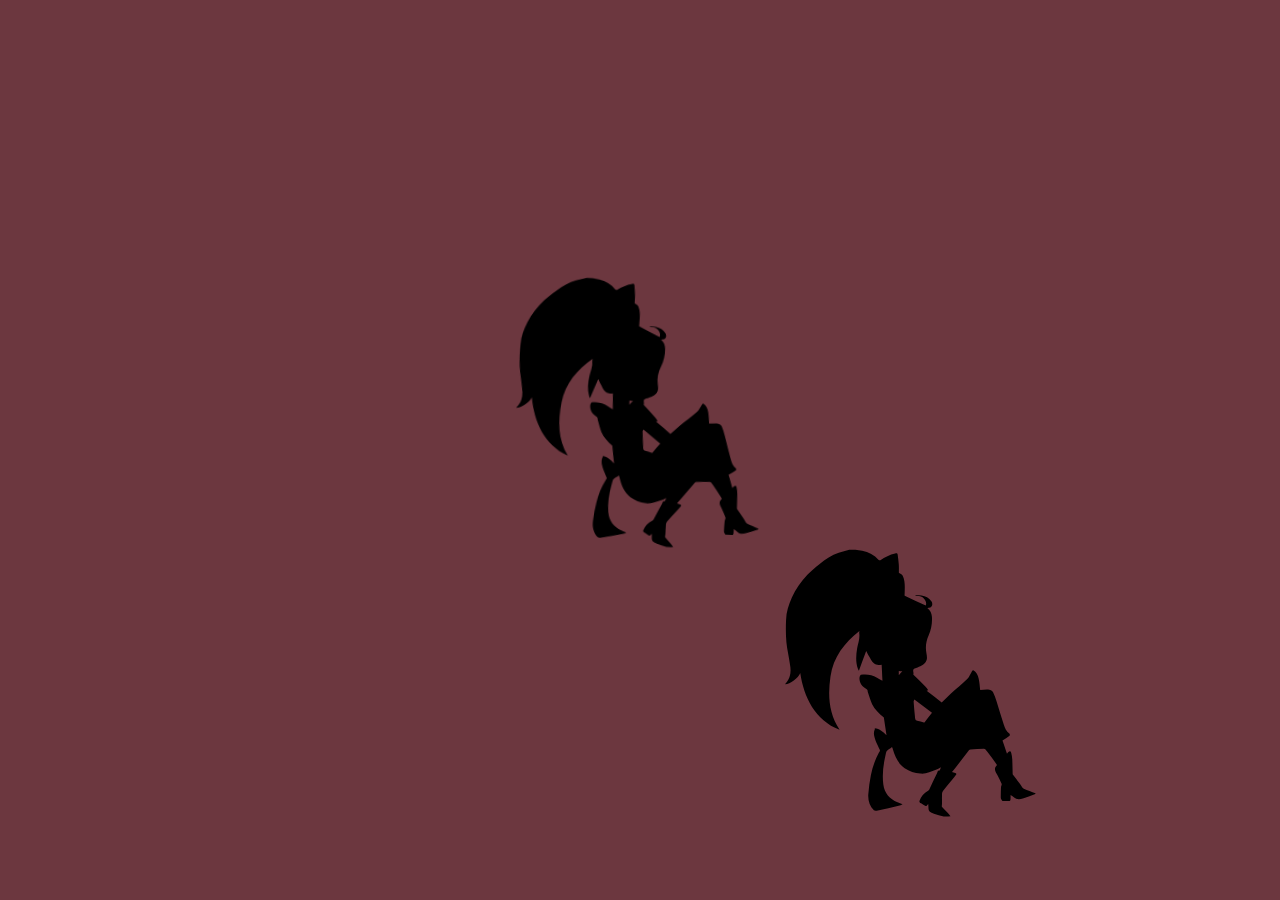
<file: AnimationSequence/index.html>
<!DOCTYPE html>
<html lang="en-US">
  <head>
    <meta charset="UTF-8">
    <meta name="viewport" content="width=device-width">
    <title>Sequencing animations</title>
    <script type="text/javascript" src="main.js" defer></script>
    <link href="style.css"rel="stylesheet">
  </head>

  <body>

    <div id="alice-container">
      <img id="alice1"  src="alice.svg" role="img" alt="silhouette of crouching long haired character in dress and short boots">
      <img id="alice2"  src="alice.svg" role="img" alt="silhouette of crouching long haired character in dress and short boots">
      <img id="alice3"  src="alice.svg" role="img" alt="silhouette of crouching long haired character in dress and short boots">
    </div>

    <script src="main.js"></script>

  </body>

</html>
</file>
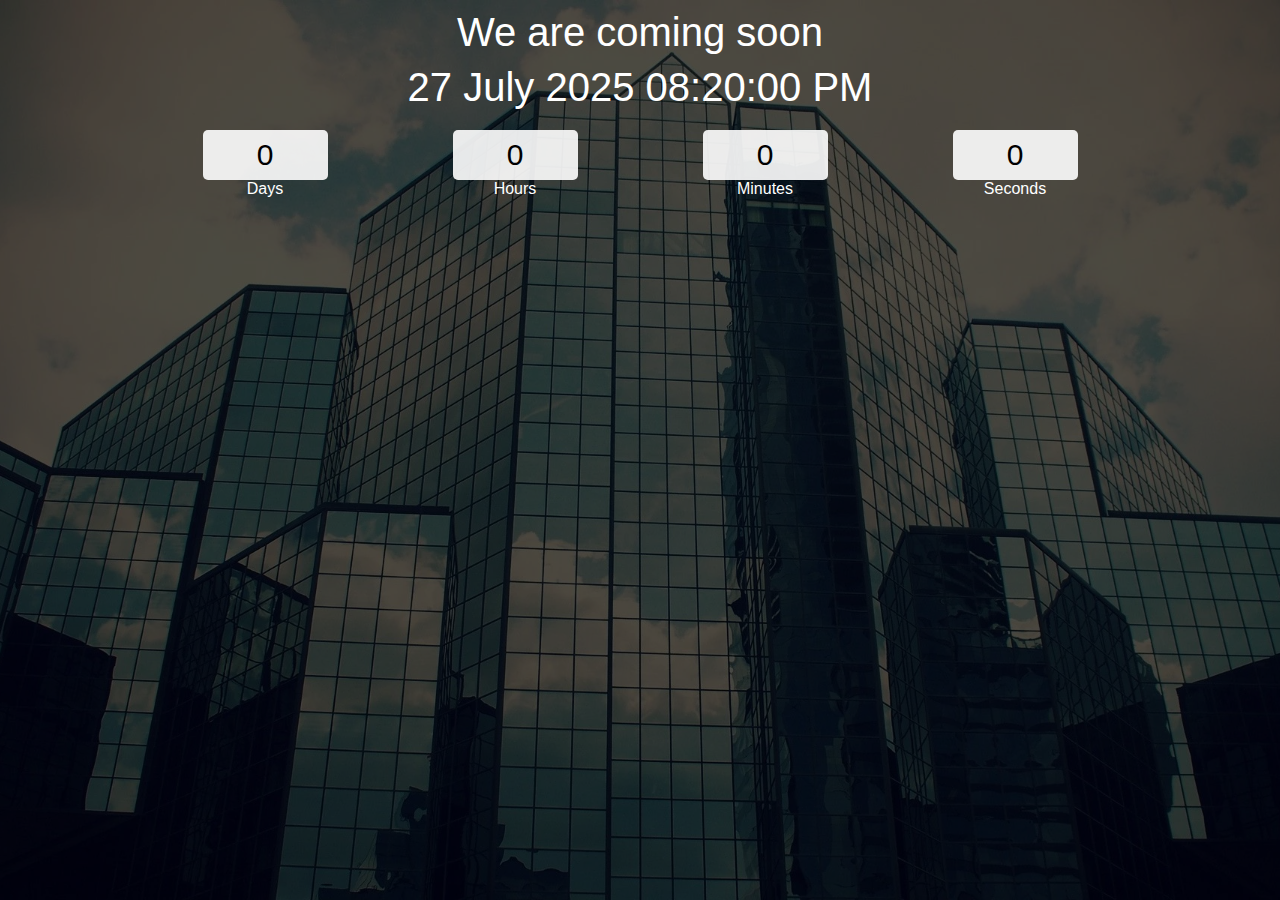
<file: CountdownApp/index.html>
<!DOCTYPE html>
<html lang="en">

<head>
    <meta charset="UTF-8">
    <meta http-equiv="X-UA-Compatible" content="IE=edge">
    <meta name="viewport" content="width=device-width, initial-scale=1.0">
    <title>Document</title>
    <link rel="stylesheet" href="style.css">
</head>

<body>
    <div class="main">
        <div class="overlay">
            <div class="title">We are coming soon</div>
            <div class="title" id="end-date">20 March 2022 10:00 PM</div>
            <div class="col">
                <div>
                    <input type="text" readonly value="0">
                    <br/>
                    <label for="">Days</label>
                </div>
                <div>
                    <input type="text" readonly value="0">
                    <br/>
                    <label for="">Hours</label>
                </div>
                <div>
                    <input type="text" readonly value="0">
                    <br/>
                    <label for="">Minutes</label>
                </div>
                <div>
                    <input type="text" readonly value="0">
                    <br/>
                    <label for="">Seconds</label>
                </div>
            </div>
        </div>
    </div>
    <script src="app.js"></script>
</body>

</html>
</file>
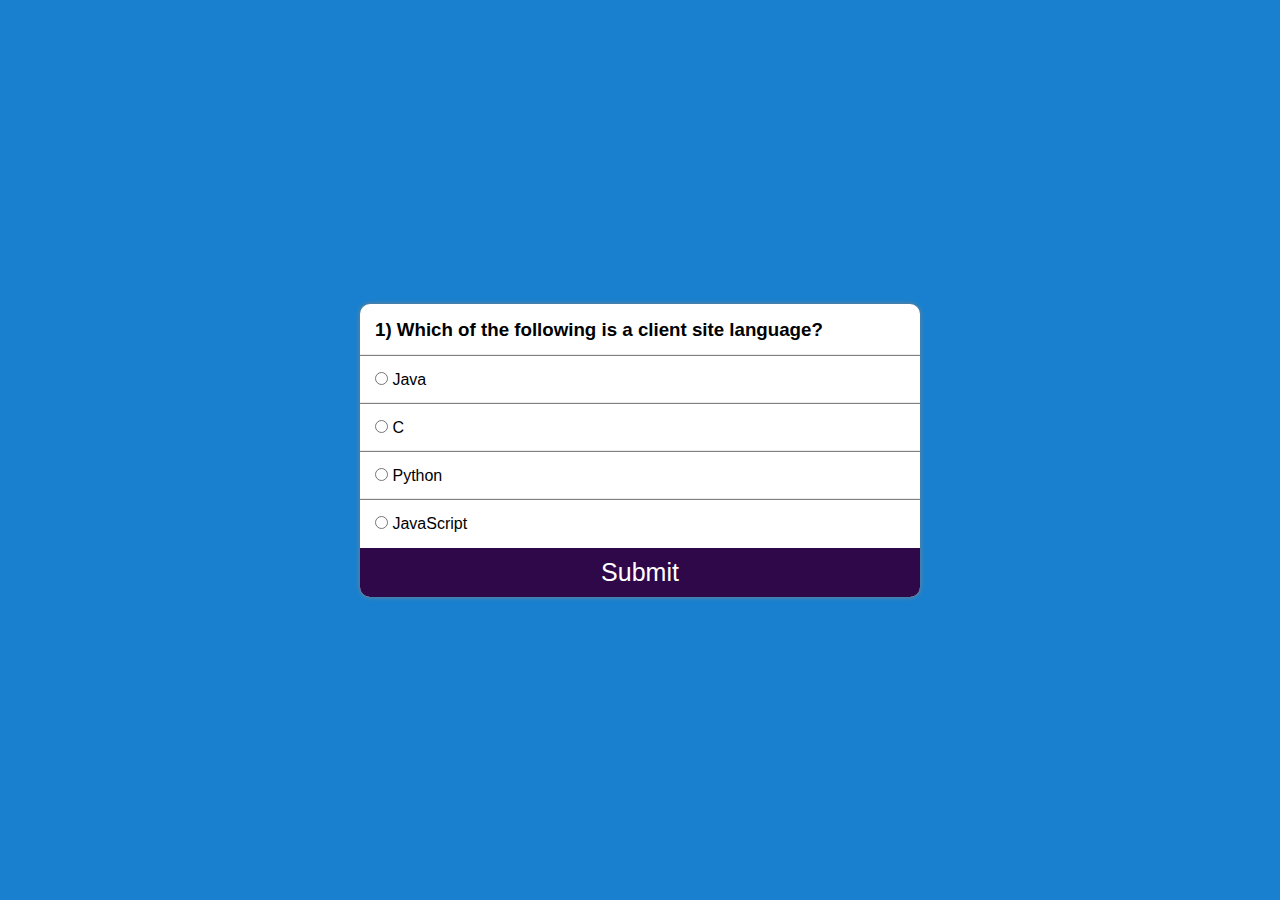
<file: QuizApp/index.html>
<!DOCTYPE html>
<html lang="en">

<head>
    <meta charset="UTF-8">
    <meta http-equiv="X-UA-Compatible" content="IE=edge">
    <meta name="viewport" content="width=device-width, initial-scale=1.0">
    <title>Document</title>
    <link rel="stylesheet" href="style.css" />
</head>

<body>
    <section class="main">

        <div class="container">
            <div class="col">
                <h3 id="questionBox">
                    1) Lorem ipsum dolor sit amet, consectetur adipisicing elit Debitis?
                </h3>
            </div>
            <div class="col box">
                <input name="option" type="radio" id="first" value="a" required>
                <label for="first">Testing 1</label>
            </div>
            <div class="col box">
                <input name="option" type="radio" id="second" value="b" required>
                <label for="second">Testing 2</label>
            </div>
            <div class="col box">
                <input name="option" type="radio" id="third" value="c" required>
                <label for="third">Testing 3</label>
            </div>
            <div class="col box">
                <input name="option" type="radio" id="fourth" value="d" required>
                <label for="fourth">Testing 4</label>
            </div>
            <button id="submit">Submit</button>
        </div>

    </section>
    <script src="app.js"></script>
</body>

</html>
</file>
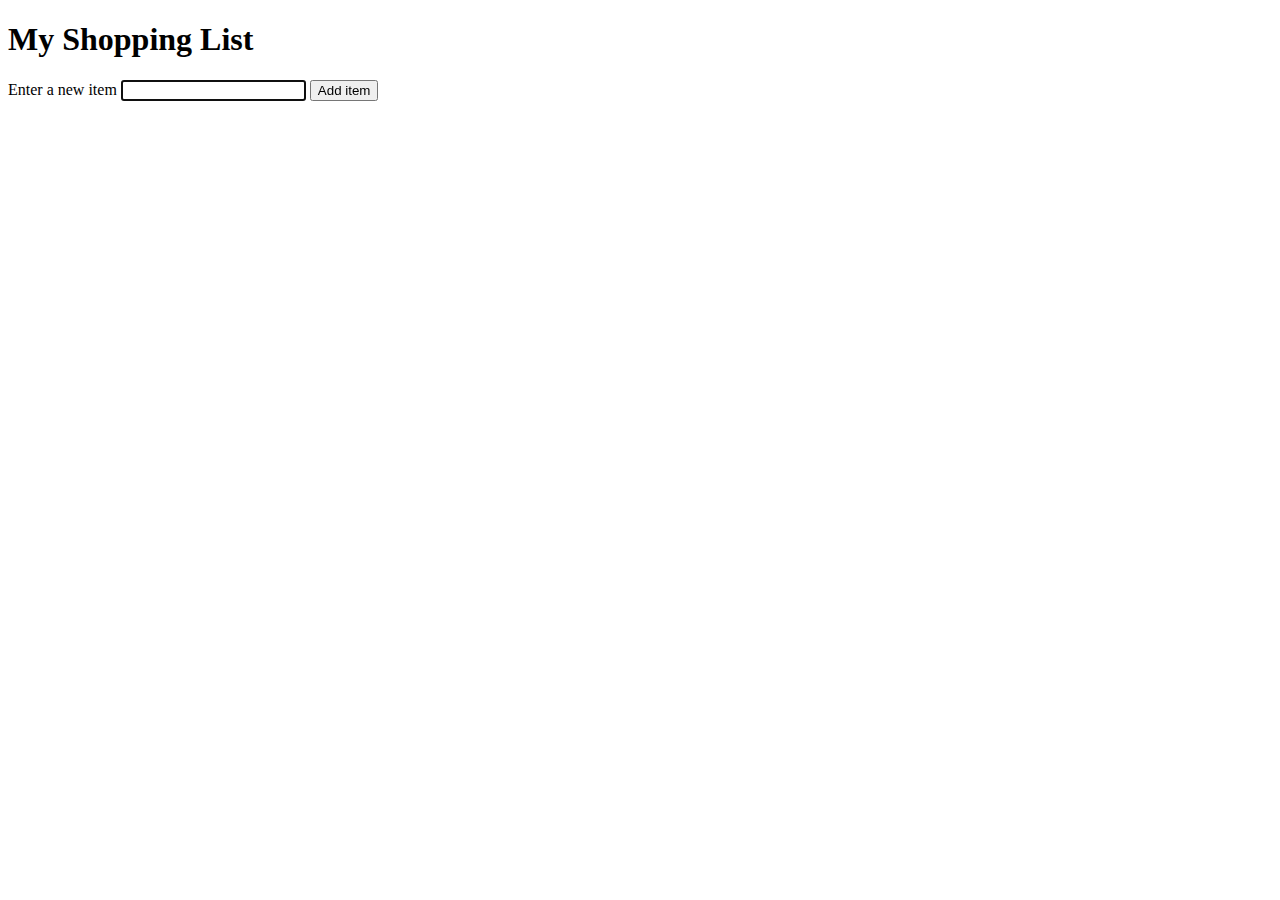
<file: ToDoList/index.html>
<!DOCTYPE html>
<html lang="en">
<head>
    <meta charset="UTF-8">
    <meta name="viewport" content="width=device-width, initial-scale=1.0">
    <title>To Do List</title>
    <link rel="stylesheet" href="style.css">
</head>
<body>
    <h1>My Shopping List</h1>
    <div class="cart">
        <label for="item">Enter a new item</label>
        <input type="text" id="item" >
        <button class="addItem">Add item</button>

        <ul class="list">
            
        </ul>
    </div>
    <script type="module" src="main.js"></script>
</body>
</html>
</file>
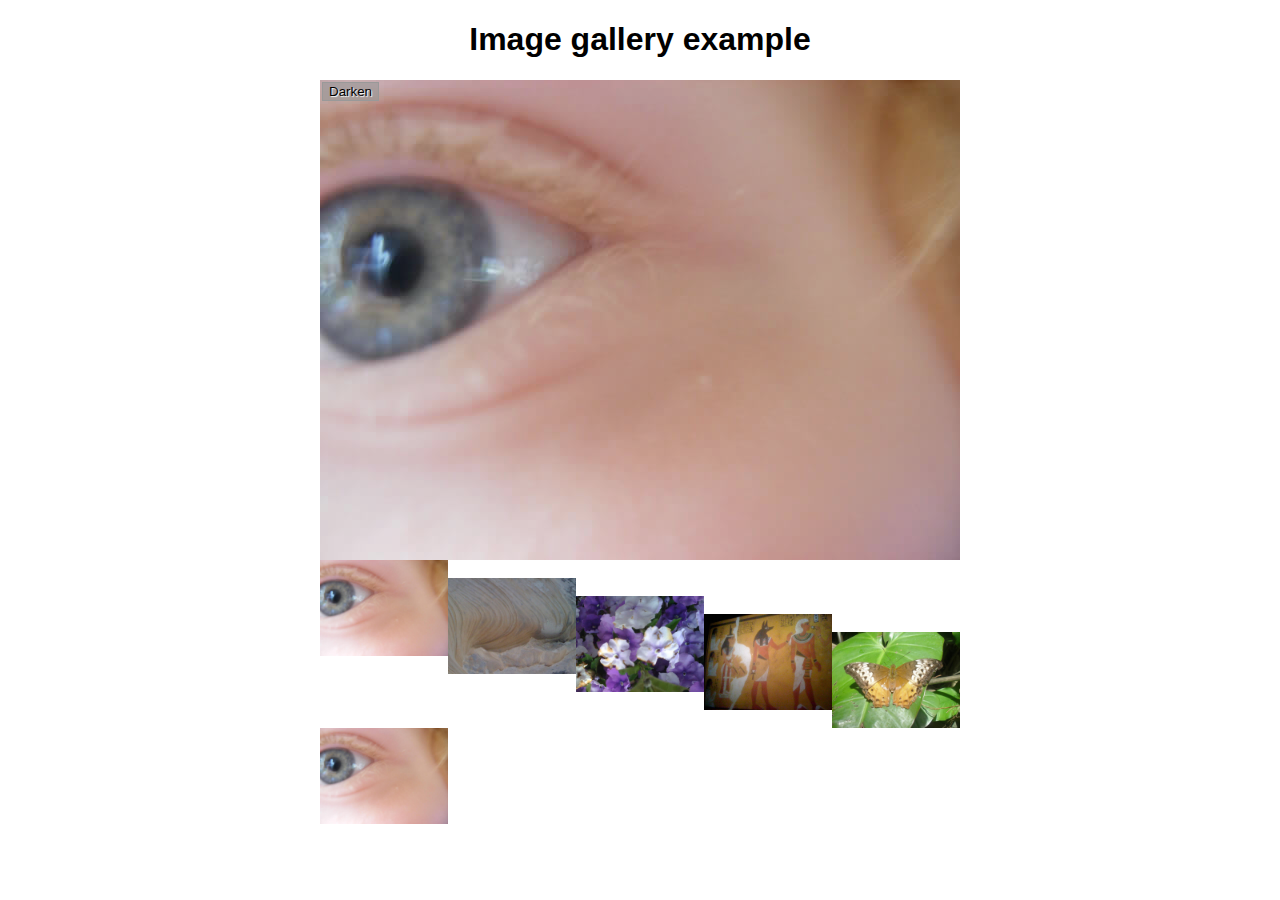
<file: Image-Gallery/gallery-start/index.html>
<!DOCTYPE html>
<html lang="en-us">
  <head>
    <meta charset="utf-8">

    <title>Image gallery</title>

    <link rel="stylesheet" href="style.css">
    
  </head>

  <body>
    <h1>Image gallery example</h1>

    <div class="full-img">
      <img class="displayed-img" src="images/pic1.jpg" alt="Closeup of a human eye">
      <div class="overlay"></div>
      <button class="dark">Darken</button>
    </div>

    <div class="thumb-bar">


    </div>
    <script src="main.js"></script>
  </body>
</html>
</file>
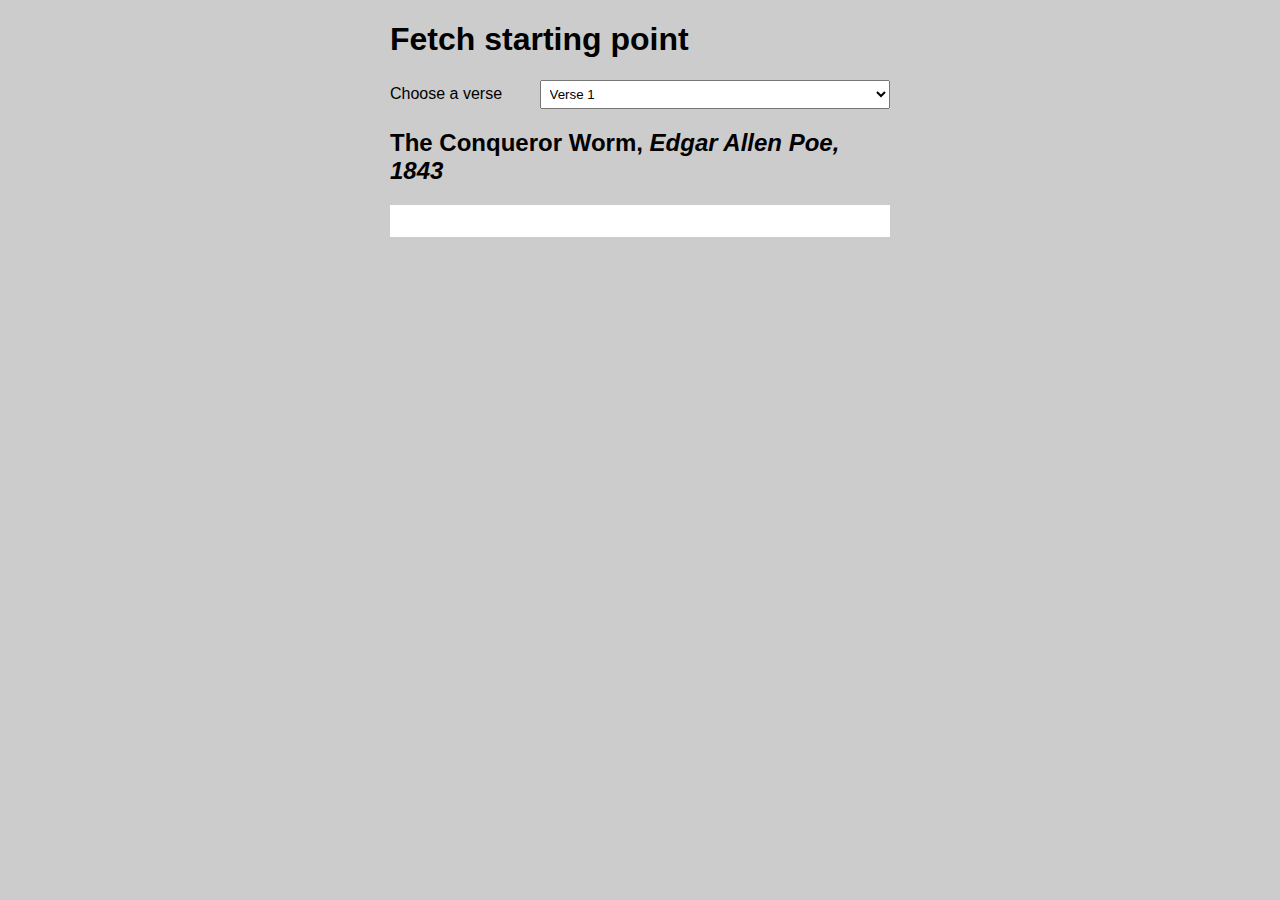
<file: Fetch/fetch-start.html>
<!DOCTYPE html>
<html lang="en-US">

<head>
    <meta charset="utf-8" />
    <meta name="viewport" content="width=device-width, initial-scale=1.0" />

    <title>Fetch starting point</title>

    <style>
        html,
        pre {
            font-family: sans-serif;
        }

        body {
            width: 500px;
            margin: 0 auto;
            background-color: #ccc;
        }

        pre {
            line-height: 1.5;
            letter-spacing: 0.05rem;
            padding: 1rem;
            background-color: white;
        }

        label {
            width: 200px;
            margin-right: 33px;
        }

        select {
            width: 350px;
            padding: 5px;
        }
    </style>
</head>

<body>
    <h1>Fetch starting point</h1>

    <form>
        <label for="verse-choose">Choose a verse</label>
        <select id="verse-choose" name="verse-choose">
            <option>Verse 1</option>
            <option>Verse 2</option>
            <option>Verse 3</option>
            <option>Verse 4</option>
        </select>
    </form>

    <h2>The Conqueror Worm, <em>Edgar Allen Poe, 1843</em></h2>

    <pre></pre>

    <script>
        const verseChoose = document.querySelector("select");
        const poemDisplay = document.querySelector("pre");

        verseChoose.addEventListener("change", () => {
            const verse = verseChoose.value;
            updateDisplay(verse);
        });

        function updateDisplay(verse) {
            verse = verse.replace(" ", "").toLowerCase();
            const url = `${verse}.txt`;
            fetch(url)
                .then((response) => {
                    if (!response.ok) {
                        throw new Error(`HTTP error: ${response.status}`);
                    }
                    return response.text();
                })
                .then((text) => {
                    poemDisplay.textContent = text;
                })

                .catch((error) => {
                    poemDisplay.textContent = `Could not fetch verse: ${error}`;
                });


        }


    </script>
</body>

</html>
</file>
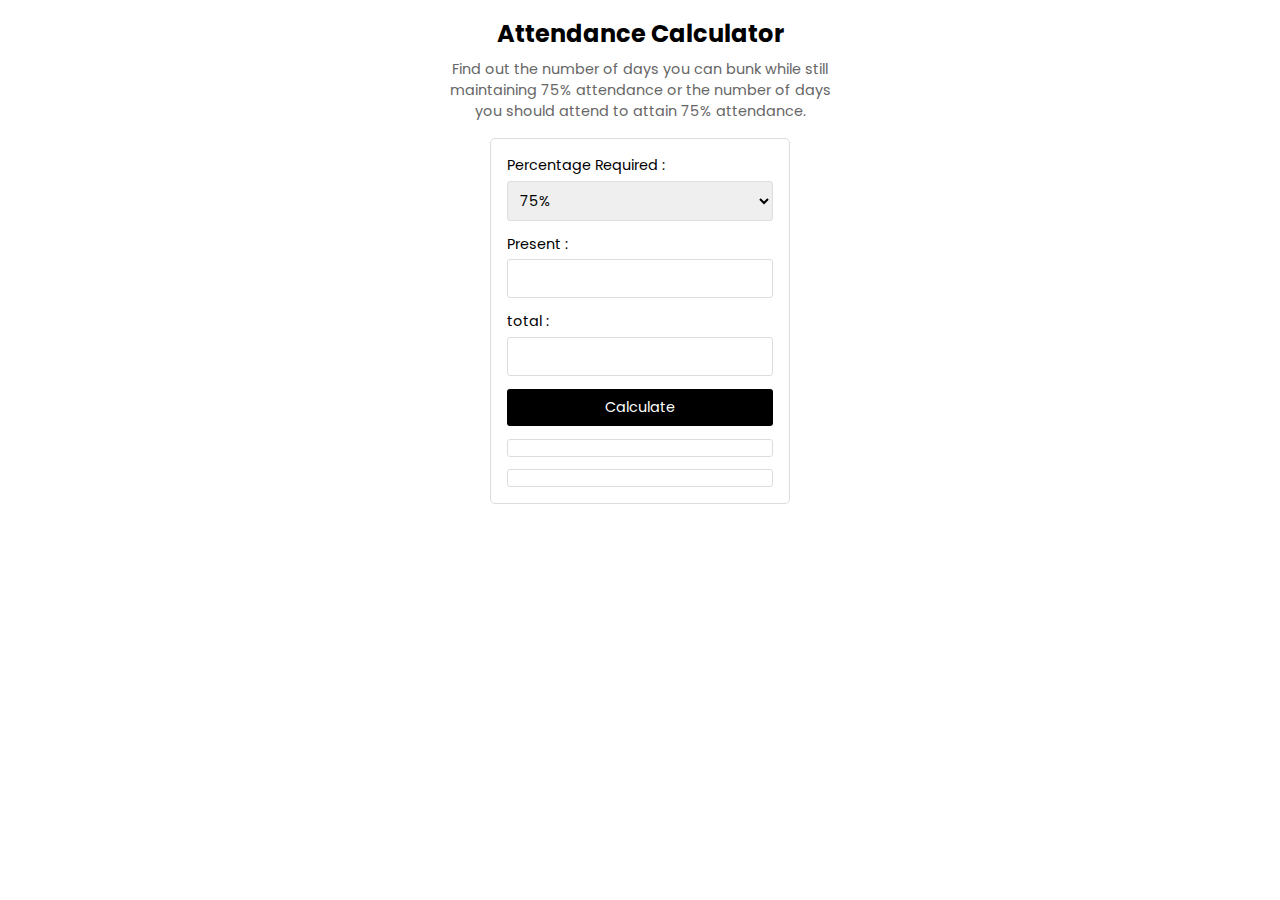
<file: JS/Attendance_calculator.html>
<!DOCTYPE html>
<html lang="en">

<head>
    <meta charset="UTF-8">
    <meta name="viewport" content="width=device-width, initial-scale=1.0">
    <title>Attendance Calculator</title>
</head>

<style>
    @import url("https://fonts.googleapis.com/css2?family=Poppins:wght@300;400;500;600&display=swap");

    * {
        margin: 0;
        padding: 0;
        box-sizing: border-box;
        font-family: "Poppins", sans-serif;
    }

    body {
        background: white;
        min-height: 100vh;
        display: flex;
        flex-direction: column;
        align-items: center;
        padding: 1rem;
    }

    .headings {
        text-align: center;
        margin-bottom: 1rem;
    }

    .headings h2 {
        font-size: 1.5rem;
        margin-bottom: 0.5rem;
    }

    .headings p {
        font-size: 0.9rem;
        max-width: 400px;
        color: #666;
    }

    .input {
        background: white;
        padding: 1rem;
        border: 1px solid #ddd;
        border-radius: 5px;
        width: 100%;
        max-width: 300px;
    }

    .input label {
        display: block;
        margin-bottom: 0.3rem;
        font-size: 0.9rem;
    }

    .input input,
    .input select {
        width: 100%;
        padding: 0.5rem;
        margin-bottom: 0.8rem;
        border: 1px solid #ddd;
        border-radius: 3px;
        font-size: 0.9rem;
    }

    .input button {
        background: black;
        color: white;
        border: none;
        padding: 0.5rem;
        border-radius: 3px;
        font-size: 0.9rem;
        cursor: pointer;
        width: 100%;
    }

    #result,
    #lectureReq {
        margin-top: 0.8rem;
        padding: 0.5rem;
        font-size: 0.9rem;
        border: 1px solid #ddd;
        border-radius: 3px;
    }
</style>

<body>
    <div class="headings">
        <h2>
            Attendance Calculator
        </h2>
        <p>
            Find out the number of days you can bunk while still maintaining 75% attendance or the number of days you
            should attend to attain 75% attendance.
        </p>
    </div>
    <div class="input">
        <label for="percentage">Percentage Required : </label>
        <select name="percentage" id="percentage" class="percentage-select">
            <option value="60">60%</option>
            <option value="65">65%</option>
            <option value="70">70%</option>
            <option value="75" selected="">75%</option>
            <option value="80">80%</option>
            <option value="85">85%</option>
            <option value="90">90%</option>
            <option value="95">95%</option>
            <option value="100">100%</option>
        </select>
        <br>
        <label for="present">Present : </label>
        <input type="number" id="present">
        <br>
        <label for="total">total : </label>
        <input type="number" id="total">
        <br>
        <button id="calculate">Calculate</button>

        <p id="result"></p>
        <p id="lectureReq"></p>

    </div>
    <script>
        const percetageReq = document.querySelector("#percentage");
        const present = document.querySelector("#present");
        const total = document.querySelector("#total");
        const calculate = document.querySelector("#calculate");
        const result = document.querySelector("#result");
        const lecturesRequired = document.querySelector("#lectureReq");

        function percentageCal() {
            const initial = parseFloat(present.value);
            const final = parseFloat(total.value);

            if (isNaN(initial) || isNaN(final) || final === 0) {
                result.textContent = "Please enter valid numbers";
                return;
            }

            const percentage = (initial / final) * 100;
            result.textContent = `Your Percentage : ${percentage.toFixed(2)}%`
        }

        function lectureReq() {
            const presentDays = parseFloat(present.value);
            const totalDays = parseFloat(total.value);
            const requiredPercentage = parseFloat(percetageReq.value);
            
            if (isNaN(presentDays) || isNaN(totalDays) || totalDays === 0) {
                lecturesRequired.textContent = "Please enter valid numbers";
                return;
            }

            const currentPercentage = (presentDays / totalDays) * 100;
            
            if (currentPercentage >= requiredPercentage) {
                const bunkableLectures = Math.floor((presentDays * 100 / requiredPercentage) - totalDays);
                lecturesRequired.textContent = `You can bunk ${bunkableLectures} more lectures`;
            } else {
                const additionalLectures = Math.ceil((requiredPercentage * totalDays - 100 * presentDays) / (100 - requiredPercentage));
                lecturesRequired.textContent = `You need to attend ${additionalLectures} more lectures to reach ${requiredPercentage}%`;
            }
        }

        calculate.addEventListener('click', percentageCal);
        calculate.addEventListener('click', lectureReq);

    </script>
</body>

</html>
</file>
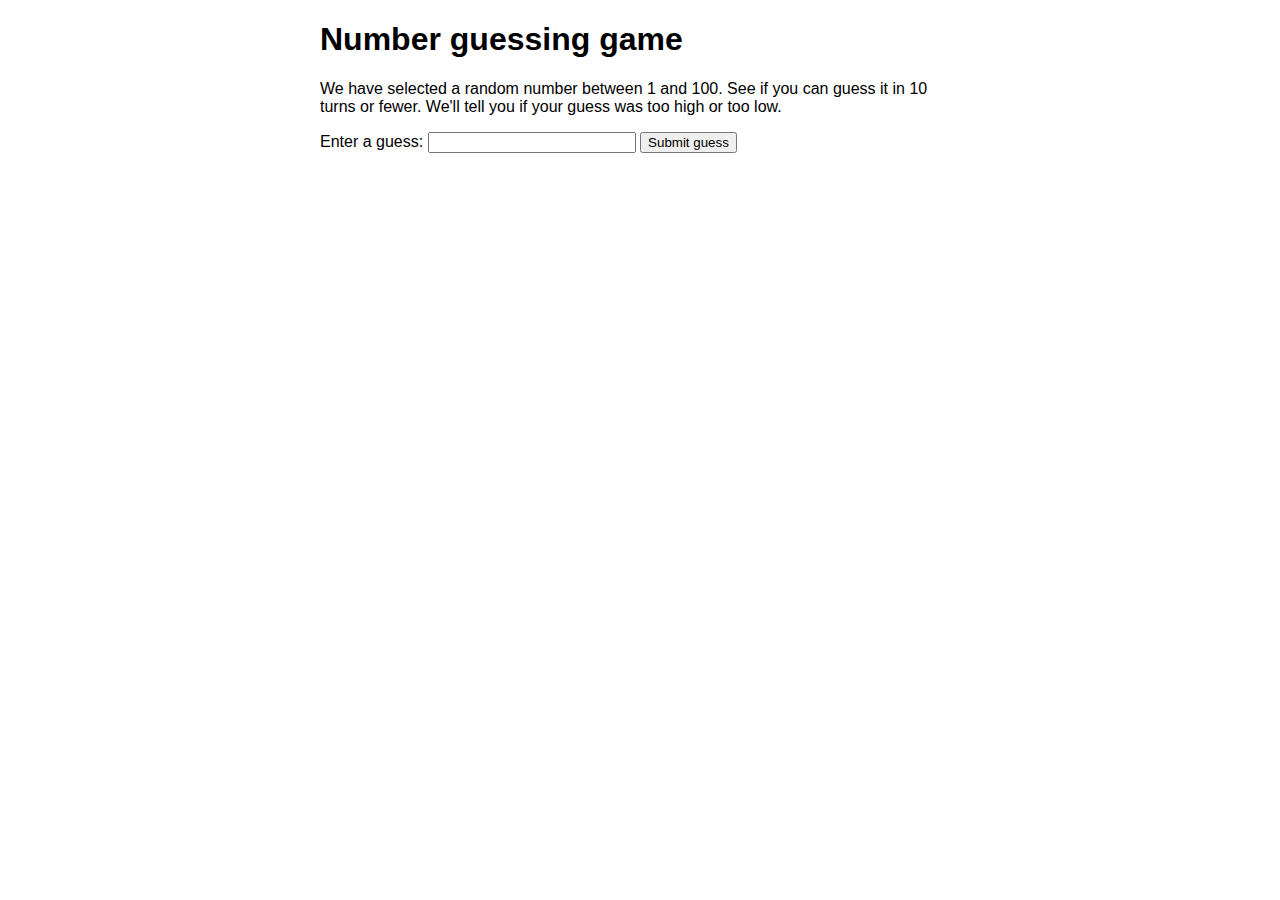
<file: JS/Number-guessing-game.html>
<!DOCTYPE html>
<html lang="en-US">
  <head>
    <meta charset="utf-8">

    <title>Number guessing game</title>

    <style>
      html {
        font-family: sans-serif;
      }

      body {
        width: 50%;
        max-width: 800px;
        min-width: 480px;
        margin: 0 auto;
      }
      
      .form input[type="number"] {
        width: 200px;
      }

      .lastResult {
        color: white;
        padding: 3px;
      }
    </style>
  </head>

  <body>
    <h1>Number guessing game</h1>

    <p>We have selected a random number between 1 and 100. See if you can guess it in 10 turns or fewer. We'll tell you if your guess was too high or too low.</p>

    <div class="form">
      <label for="guessField">Enter a guess: </label>
      <input type="number" min="1" max="100" required id="guessField" class="guessField">
      <input type="submit" value="Submit guess" class="guessSubmit">
    </div>

    <div class="resultParas">
      <p class="guesses"></p>
      <p class="lastResult"></p>
      <p class="lowOrHi"></p>
    </div>

    <script>
      let randomNumber = Math.floor(Math.random() * 100) + 1;
      const guesses = document.querySelector('.guesses');
      const lastResult = document.querySelector('.lastResult');
      const lowOrHi = document.querySelector('.lowOrHi');
      const guessSubmit = document.querySelector('.guessSubmit');
      const guessField = document.querySelector('.guessField');
      let guessCount = 1;
      let resetButton;

      function checkGuess() {
        const userGuess = Number(guessField.value);
        if (guessCount === 1) {
          guesses.textContent = 'Previous guesses: ';
        }

        guesses.textContent = `${guesses.textContent} ${userGuess}`;

        if (userGuess === randomNumber) {
          lastResult.textContent = 'Congratulations! You got it right!';
          lastResult.style.backgroundColor = 'green';
          lowOrHi.textContent = '';
          setGameOver();
        } else if (guessCount === 10) {
          lastResult.textContent = '!!!GAME OVER!!!';
          lowOrHi.textContent = '';
          setGameOver();
        } else {
          lastResult.textContent = 'Wrong!';
          lastResult.style.backgroundColor = 'red';
          if(userGuess < randomNumber) {
            lowOrHi.textContent = 'Last guess was too low!' ;
          } else if(userGuess > randomNumber) {
            lowOrHi.textContent = 'Last guess was too high!';
          }
        }

        guessCount++;
        guessField.value = '';
        guessField.focus();
      }

      guessSubmit.addEventListener('click', checkGuess);

      function setGameOver() {
        guessField.disabled = true;
        guessSubmit.disabled = true;
        resetButton = document.createElement('button');
        resetButton.textContent = 'Start new game';
        document.body.appendChild(resetButton);
        resetButton.addEventListener('click', resetGame);
      }

      function resetGame() {
        guessCount = 1;
        const resetParas = document.querySelectorAll('.resultParas p');
        for (const resetPara of resetParas) {
          resetPara.textContent = '';
        }

        resetButton.parentNode.removeChild(resetButton);
        guessField.disabled = false;
        guessSubmit.disabled = false;
        guessField.value = '';
        guessField.focus();
        lastResult.style.backgroundColor = 'white';
        randomNumber = Math.floor(Math.random() * 100) + 1;
      }
    </script>
  </body>
</html>
</file>
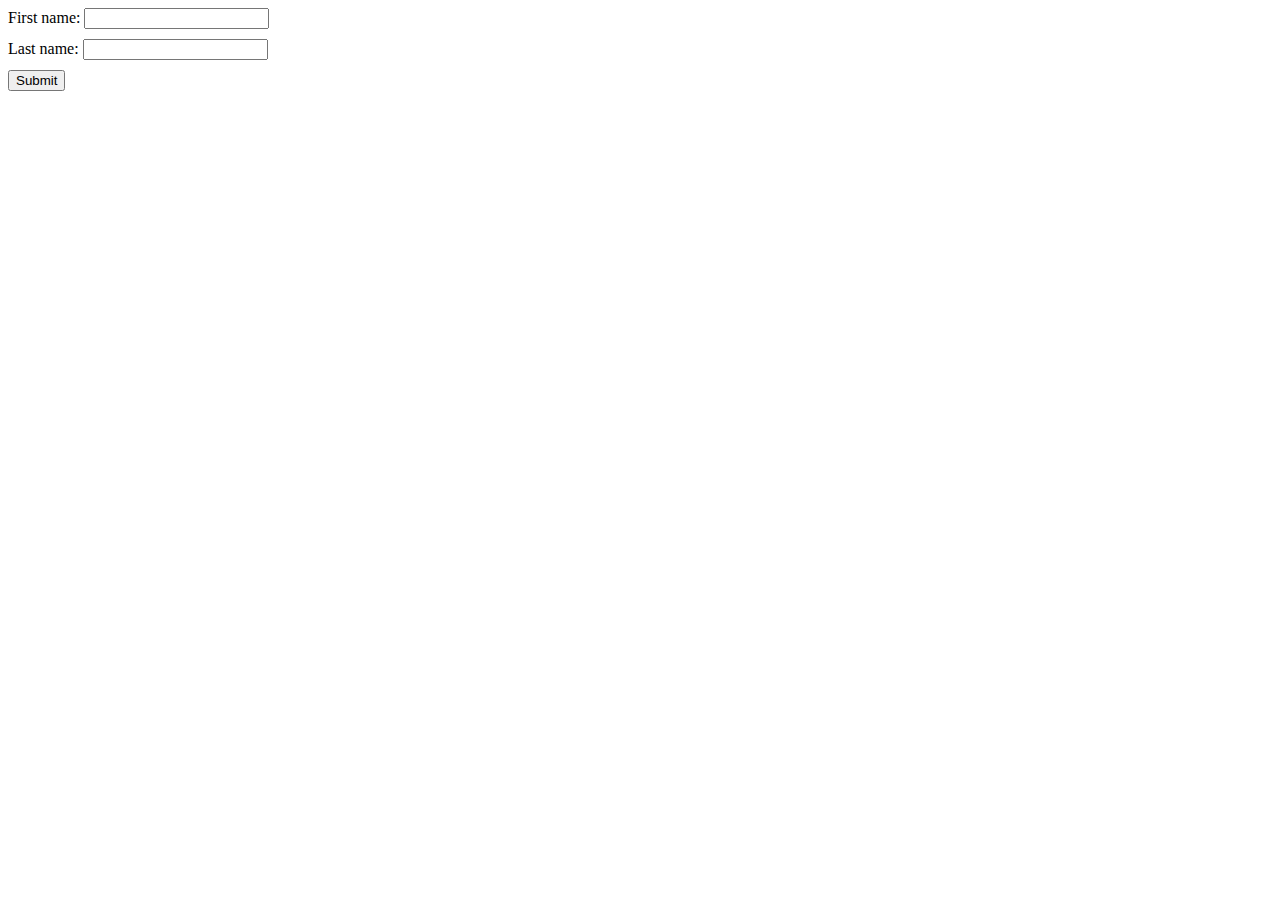
<file: JS/prevent-default.html>
<!DOCTYPE html>
<html lang="en-US">
  <head>
    <meta charset="utf-8">
    <meta name="viewport" content="width=device-width">
    <title>Prevent default example</title>
    <style>
      div {
        margin-bottom: 10px;
      }
    </style>
  </head>
  <body>
    <form>
      <div>
        <label for="fname">First name: </label>
        <input id="fname" type="text">
      </div>
      <div>
        <label for="lname">Last name: </label>
        <input id="lname" type="text">
      </div>
      <div>
        <input id="submit" type="submit">
      </div>
    </form>
    <p></p>
    <script>
      const form = document.querySelector('form');
      const fname = document.getElementById('fname');
      const lname = document.getElementById('lname');
      const para = document.querySelector('p');

      form.addEventListener('submit', e => {
        if (fname.value === '' || lname.value === '') {
          e.preventDefault();
          para.textContent = 'You need to fill in both names!';
        }
      });
    </script>
  </body>
</html>
</file>
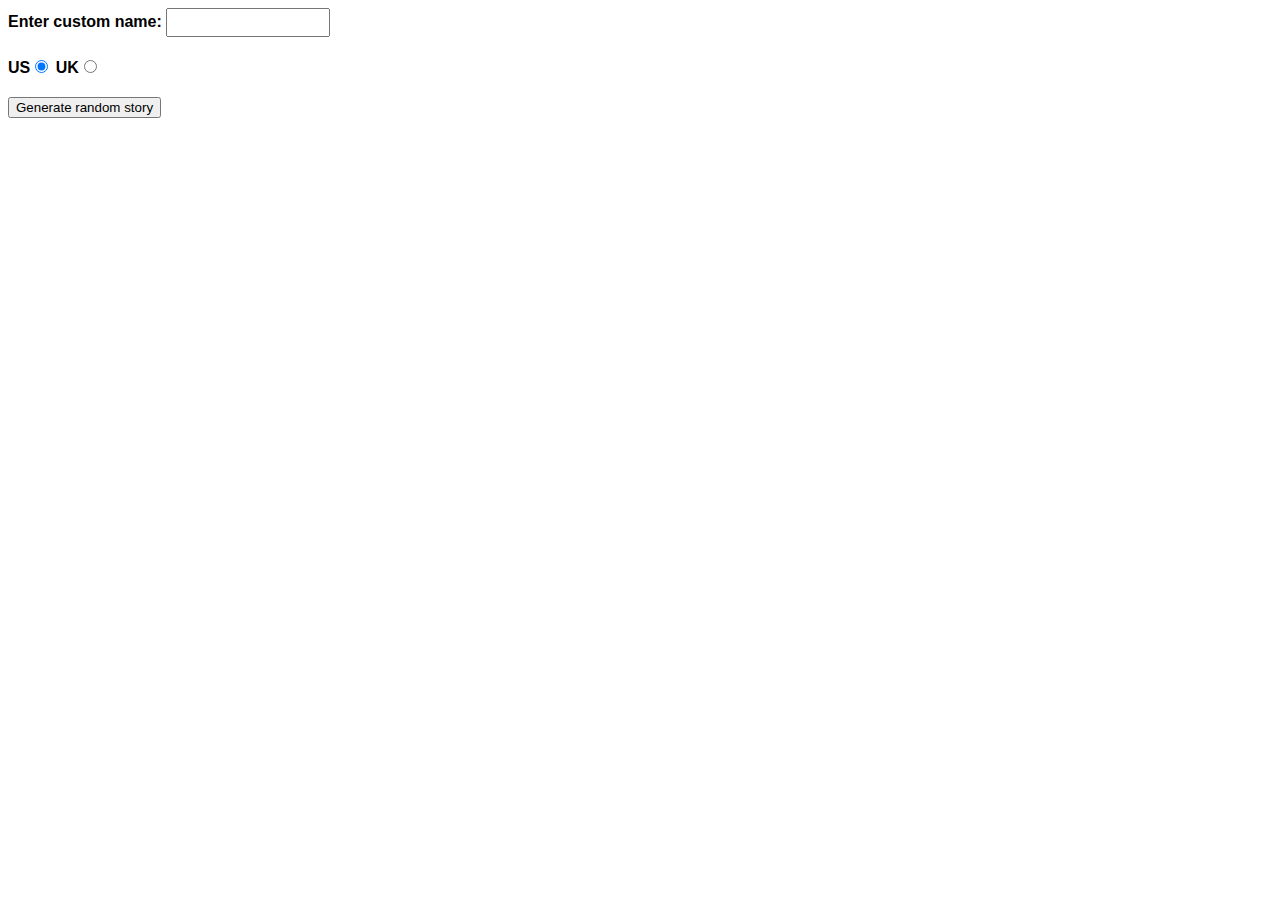
<file: JS/randomJokeGen.html>
<!DOCTYPE html>
<html lang="en-US">

<head>
    <meta charset="utf-8" />
    <meta name="viewport" content="width=device-width" />

    <title>Silly story generator</title>

    <style>
        body {
            font-family: helvetica, sans-serif;
            width: 350px;
        }

        label {
            font-weight: bold;
        }

        div {
            padding-bottom: 20px;
        }

        input[type="text"] {
            padding: 5px;
            width: 150px;
        }

        p {
            background: #ffc125;
            color: #5e2612;
            padding: 10px;
            visibility: hidden;
        }
    </style>
</head>

<body>
    <div>
        <label for="customname">Enter custom name:</label>
        <input id="customname" type="text" placeholder="" />
    </div>
    <div>
        <label for="us">US</label><input id="us" type="radio" name="ukus" value="us" checked />
        <label for="uk">UK</label><input id="uk" type="radio" name="ukus" value="uk" />
    </div>
    <div>
        <button class="randomize">Generate random story</button>
    </div>

    <p class="story"></p>

    <script>
        const customName = document.getElementById('customname');
        const randomize = document.querySelector('.randomize');
        const story = document.querySelector('.story');

        function randomValueFromArray(array) {
            const random = Math.floor(Math.random() * array.length);
            return array[random];
        }

        const storyText = "It was 94 fahrenheit outside, so :insertx: went for a walk. When they got to :inserty:, they stared in horror for a few moments, then :insertz:. Bob saw the whole thing, but was not surprised — :insertx: weighs 300 pounds, and it was a hot day."

        const insertx = ["Willy the Goblin", "Big Daddy", "Father Christmas"]
        const inserty = ["the soup kitchen", "DisneyLand", "The White house"]
        const insertz = ["spontaneously combusted", "melted into a puddle on the sidewalk", "turned into a slug and crawled away"]

        
        randomize.addEventListener('click', result);

        function result() {
            const xItem = randomValueFromArray(insertx);
            const yItem = randomValueFromArray(insertx);
            const zItem = randomValueFromArray(insertx);

            const newStory = `It was 94 fahrenheit outside, so ${xItem} went for a walk. When they got to ${yItem}, they stared in horror for a few moments, then ${zItem}. Bob saw the whole thing, but was not surprised — ${xItem} weighs 300 pounds, and it was a hot day`;
            
            
            if (document.getElementById("uk").checked) {
                const weight = Math.round(300);
                const temperature = Math.round(94);
                
            }
            
            if (customName.value !== '') {
                const name = customName.value;
                let modifiedStory = newStory.replace("Bob",name);
                story.textContent = `${modifiedStory}`;

            }

            story.style.visibility = 'visible';
        }

    </script>
</body>

</html>
</file>
<file: AnimationSequence/style.css>
body {
  background: #6c373f;
  display: flex;
  justify-content: center;
  }

#alice-container {
  width: 90vh;
  display: grid;
  place-items: center;
  grid-template-areas:
    "a1 . ."
    ". a2 ."
    ". . a3";
}

#alice1 {
  grid-area: a1;
}

#alice2 {
  grid-area: a2;
}

#alice3 {
  grid-area: a3;
}
</file>
<file: CountdownApp/style.css>
* {
    padding: 0;
    margin: 0;
    box-sizing: border-box;
    font-family: 'Poppins', sans-serif;
}

@import url('https://fonts.googleapis.com/css2?family=Poppins:wght@100&display=swap');
.main {
    width: 100%;
    height: 100vh;
    background: url('./images/1802071.webp') center center;
    background-size: cover;
}

.overlay {
    width: 100%;
    height: 100%;
    display: flex;
    align-items: center;
    flex-direction: column;
    background-color: rgba(0, 0, 0, 0.7);
}

.title {
    margin-top: 10px;
    color: white;
    text-align: center;
    font-size: 2.5rem;
}

.col {
    margin-top: 20px;
    width: 90%;
    display: flex;
    justify-content: center;
    color: white;
}

.col div {
    width: 250px;
    text-align: center;
}

input {
    width: 50%;
    background-color: rgba(255, 255, 255, 0.9);
    border-color: transparent;
    border-radius: 5px;
    height: 50px;
    text-align: center;
    font-size: 30px;
}
</file>
<file: QuizApp/style.css>
* {
    padding: 0;
    margin: 0;
    box-sizing: border-box;
    font-family: 'Poppins', sans-serif;
}

@import url('https://fonts.googleapis.com/css2?family=Poppins:wght@100&display=swap');
.main {
    width: 100%;
    height: 100vh;
    display: flex;
    justify-content: center;
    align-items: center;
    background-color: rgb(24, 128, 207);
}

.container {
    width: 35rem;
    box-shadow: 0px 0px 5px grey;
    display: flex;
    background-color: white;
    border-radius: 10px;
    overflow: hidden;
    flex-direction: column;
}

.col {
    text-align: justify;
    padding: 15px;
    width: 95%;
}

#submit {
    width: 100%;
    background-color: rgb(47, 8, 73);
    transition: 0.5s;
    color: white;
    outline: none;
    border: none;
    font-size: 25px;
    display: block;
    padding: 10px;
    cursor: pointer;
}

#submit:hover {
    background-color: rgb(34, 6, 53);
}

.box {
    box-shadow: 0px -1px 1px grey;
    width: 100%;
}
</file>
<file: ToDoList/style.css>
/* *{
    margin: 0;
    padding: 0;
    box-sizing: border-box;
}
 */

.dltBtn{
    margin-left: 20px;
}

li{
    margin-bottom: 20px;
}
</file>
<file: Image-Gallery/gallery-start/style.css>
h1 {
  font-family: helvetica, arial, sans-serif;
  text-align: center;
}

body {
  width: 640px;
  margin: 0 auto;
}

.full-img {
  position: relative;
  display: block;
  width: 640px;
  height: 480px;
}

.overlay {
  position: absolute;
  top: 0;
  left: 0;
  width: 640px;
  height: 480px;
  background-color: black;
  opacity: 0.1;
}

button {
  border: 0;
  background: rgba(150,150,150,0.6);
  text-shadow: 1px 1px 1px white;
  border: 1px solid #999;
  position: absolute;
  cursor: pointer;
  top: 2px;
  left: 2px;
}

.thumb-bar img {
  display: block;
  width: 20%;
  float: left;
  cursor: pointer;
}
</file>
